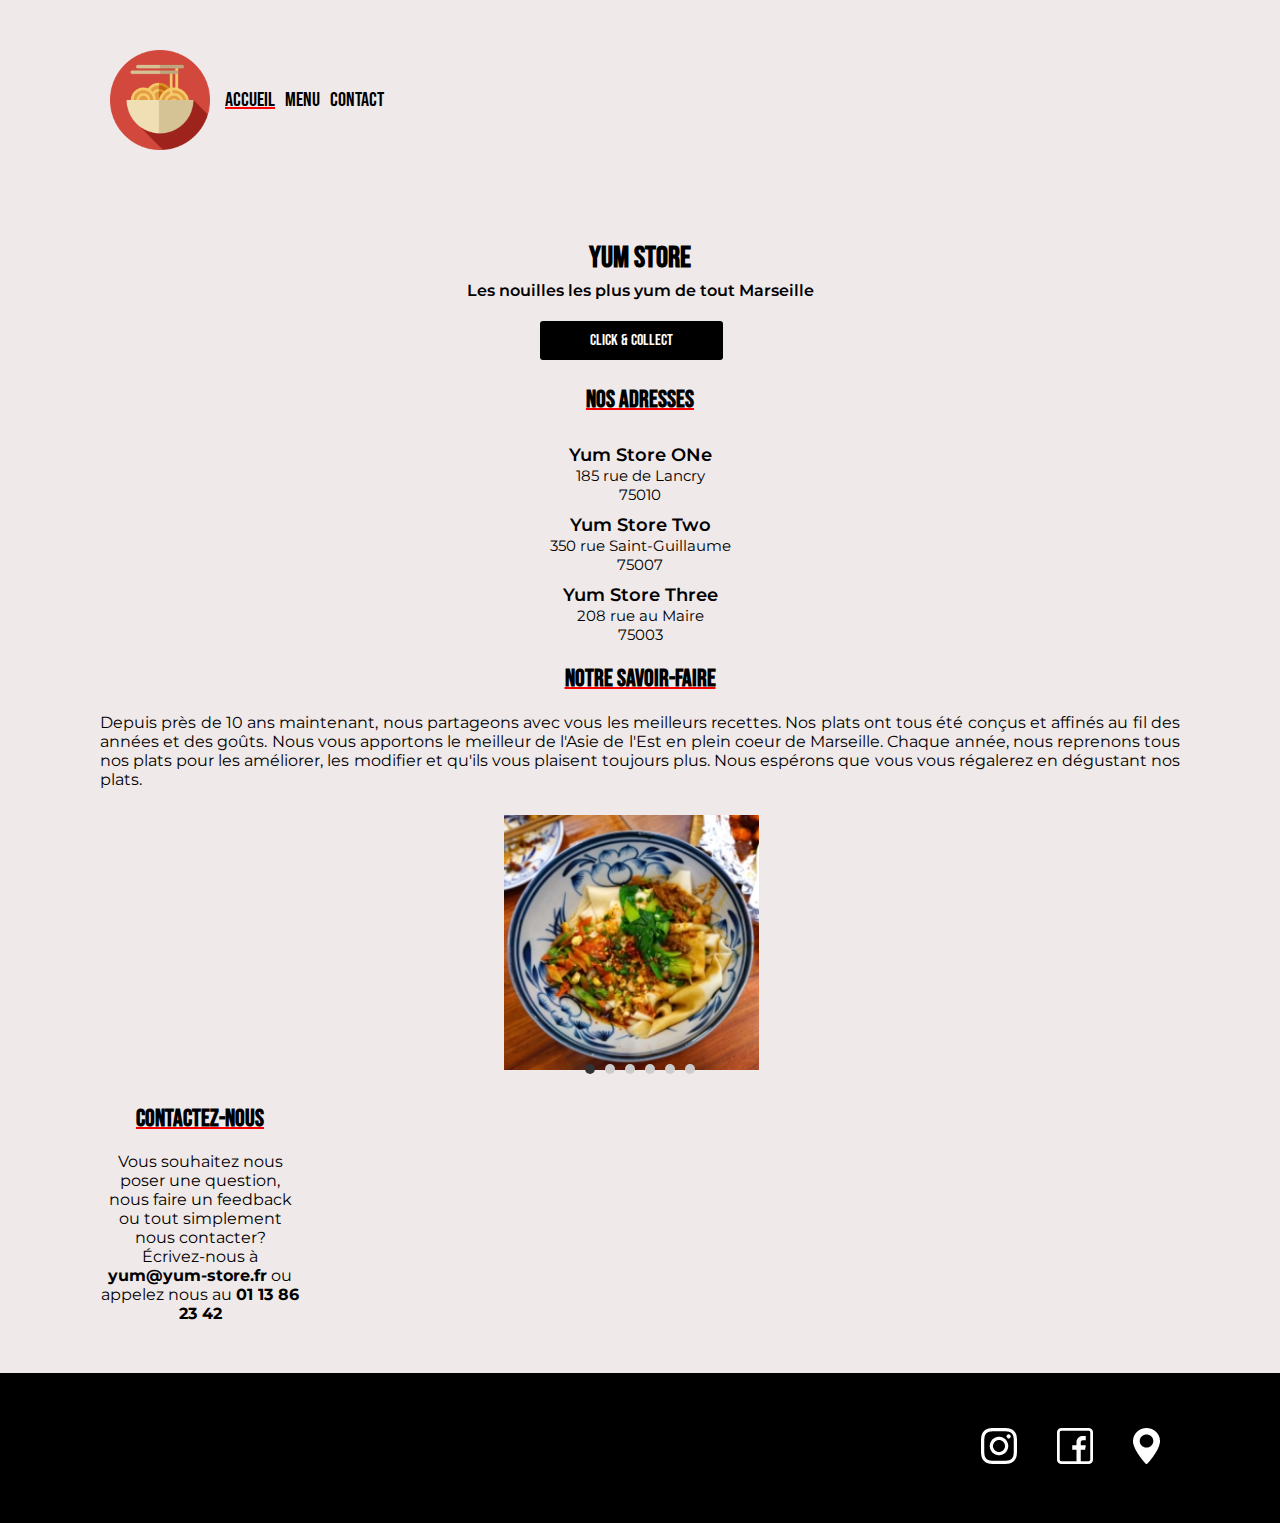
<file: index.html>
<!DOCTYPE html>
<html lang="fr">

<head>
    <meta charset="UTF-8">
    <meta name="viewport" content="width=device-width, initial-scale=1.0">
    <title>Yum-Restaurant</title>
    <link rel="stylesheet" href="yum.css">

</head>

<body class="body">
    <div class="background-Grey">
        <header class="header">
            <nav class="nav">
                <img class="imageLogoHeader" src="logo-yum-store.png" alt="logo-Yum">
                <a class="active" href="page1.html">ACCUEIL</a>
                <a class="lien" href="menu.html">MENU</a>
                <a class="lien" href="Contact.html">CONTACT</a>
            </nav>
        </header>
        <main>
            <div class="box">
                <div class="boxTexte">
                    <p class="texteTitre1">YUM STORE</p>
                    <p class="texteTitre">Les nouilles les plus yum de tout Marseille</p>
                    <div class="boxLien">
                        <a class="lien-ClickCollect" href="">Click & Collect</a>
                    </div>
                </div>
                <div class="boxLogo">
                    <img class="logoTitre" src="logo-yum-store.png" alt="logo-Yum">
                </div>
            </div>
            <div class="boxPhotoAdresses">
                <div class="boxTexteAdresse">
                    <h2 class="texteAdresse h2">NOS ADRESSES</h2>
                </div>
                <div class="boxPhoto">
                    <div class="boxPhoto-texte">
                        <img class="photo" src="facade-one.jpg" alt="Lancry">
                        <p class="titreTextePhoto">Yum Store ONe</p>
                        <p class="textePhoto">185 rue de Lancry</p>
                        <p class="textePhoto">75010</p>
                    </div>
                    <div class="boxPhoto-texte">
                        <img class="photo" src="facade-two.jpg" alt="Saint-guillaume">
                        <p class="titreTextePhoto">Yum Store Two</p>
                        <p class="textePhoto">350 rue Saint-Guillaume</p>
                        <p class="textePhoto">75007</p>
                    </div>
                    <div class="boxPhoto-texte">
                        <img class="photo" src="facade-three.jpg" alt="Maire">
                        <p class="titreTextePhoto">Yum Store Three</p>
                        <p class="textePhoto">208 rue au Maire</p>
                        <p class="textePhoto">75003</p>
                    </div>
                </div>
            </div>
            <div class="boxOrange">
                <p class="textBoxOrange">Commandez maintenant !</p>
                <div class="lienCollect">
                    <a class="lien-Collect-Click" href="">Collect & Click</a>
                </div>
            </div>
            <div class="finDePage">
                <div class="savoirFaire">
                    <h2 class="h2">NOTRE SAVOIR-FAIRE</h2>
                    <p class="texteSavoirFaire">Depuis près de 10 ans maintenant, nous partageons avec vous les
                        meilleurs recettes. Nos plats ont tous été conçus et affinés au fil des années et des goûts.
                        Nous vous apportons le meilleur de l'Asie de l'Est en plein coeur de Marseille. Chaque année,
                        nous reprenons tous nos plats pour les améliorer, les modifier et qu'ils vous plaisent toujours
                        plus. Nous espérons que vous vous régalerez en dégustant nos plats.</p>
                </div>
                <div class="titrereseausociaux">
                    <h2 class="h2 h2o">RETROUVEZ-NOUS SUR LES RÉSEAUX SOCIAUX</h2>
                </div>
                <div class="boxPhoto">
                    <div class="boxPhotoReseau">
                        <img class="image" src="biang_biang.jpg" alt="Biang Biang">
                        <img class="image" src="noodles.jpg" alt="Noodles">
                        <img class="image" src="taiwan_beer.jpg" alt="Beer">
                        <img class="image" src="chef_making_noodles.jpg" alt="Chef">
                        <img class="image" src="maneki_neko.jpg" alt="Maneki">
                        <img class="image" src="xiaolongbao.jpg" alt="Bao">
                    </div>
                    <div class="slider">
                        <input type="radio" name="slider" id="slide1" checked>
                        <input type="radio" name="slider" id="slide2">
                        <input type="radio" name="slider" id="slide3">
                        <input type="radio" name="slider" id="slide4">
                        <input type="radio" name="slider" id="slide5">
                        <input type="radio" name="slider" id="slide6">
                        <div class="slides">
                            <div class="slide">
                                <img class="image" src="biang_biang.jpg" alt="Biang Biang">
                            </div>
                            <div class="slide">
                                <img class="image" src="noodles.jpg" alt="Noodles">
                            </div>
                            <div class="slide">
                                <img class="image" src="taiwan_beer.jpg" alt="Beer">
                            </div>
                            <div class="slide">
                                <img class="image" src="chef_making_noodles.jpg" alt="Chef">
                            </div>
                            <div class="slide">
                                <img class="image" src="maneki_neko.jpg" alt="Maneki">
                            </div>
                            <div class="slide">
                                <img class="image" src="xiaolongbao.jpg" alt="Bao">
                            </div>
                        </div>
                        <div class="navigation">
                            <label for="slide1"></label>
                            <label for="slide2"></label>
                            <label for="slide3"></label>
                            <label for="slide4"></label>
                            <label for="slide5"></label>
                            <label for="slide6"></label>
                        </div>
                    </div>
                </div>
                <div class="contactez-nous">
                    <h2 class="h2">CONTACTEZ-NOUS</h2>
                    <p class="texteContact">Vous souhaitez nous poser une question, nous faire un feedback ou tout
                        simplement nous contacter?
                    </p>
                    <p class="texteContact">Écrivez-nous à <strong><a class="lienEmail"
                                href="">yum@yum-store.fr</a></strong> ou appelez nous au <strong>01 13 86 23 42</strong>
                    </p>
                </div>
            </div>
        </main>
        <footer>
            <div class="footer">
                <a class="lienLogo" href=""><img class="imageLogo" src="logo_instagram.png" alt="Instagram"></a>
                <a class="lienLogo" href=""><img class="imageLogo" src="logo_facebook.png" alt="Facebook"></a>
                <a class="lienLogo" href=""><img class="imageLogo" src="logo_maps.png" alt="Maps"></a>
            </div>
        </footer>
    </div>
</body>

</html>
</file>
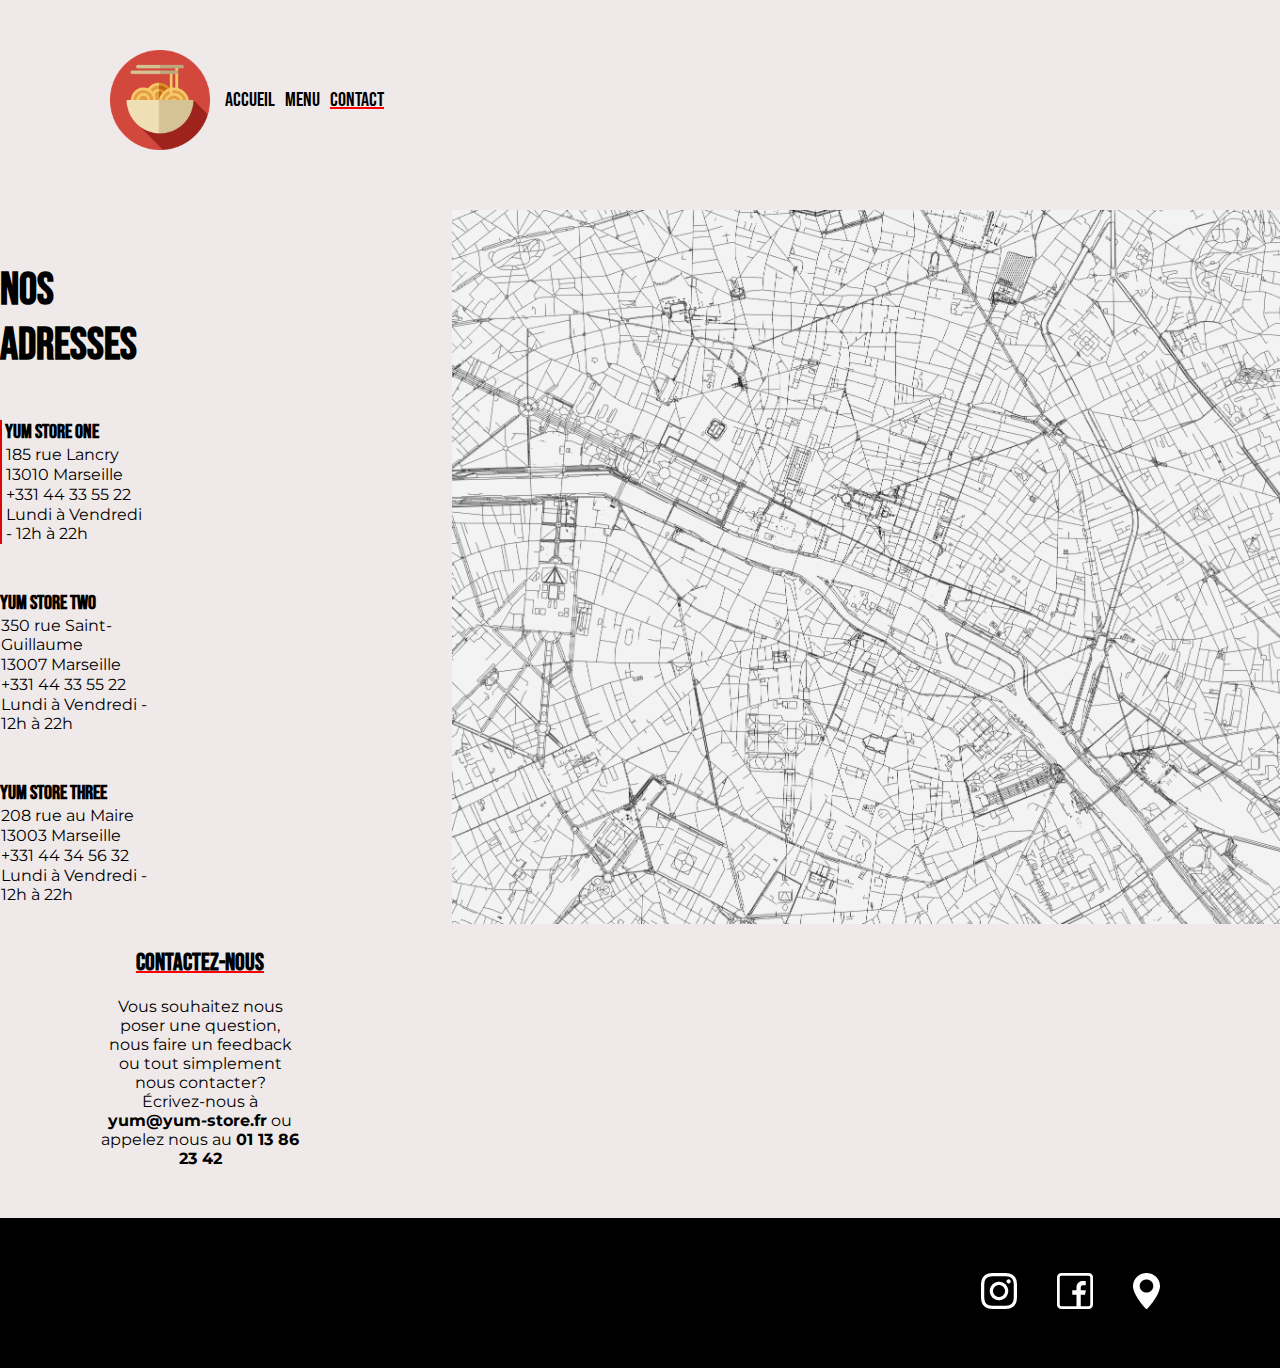
<file: Contact.html>
<!DOCTYPE html>
<html lang="fr">

<head>
    <meta charset="UTF-8">
    <meta name="viewport" content="width=device-width, initial-scale=1.0">
    <title>Yum-Restaurant</title>
    <link rel="stylesheet" href="yum.css">

</head>
<body class="body">
    <div class="background-Grey">
        <header class="header">
            <nav class="nav">
                <img class="imageLogoHeader" src="logo-yum-store.png" alt="logo-Yum">
                <a class="lien" href="page1.html">ACCUEIL</a>
                <a class="lien" href="menu.html">Menu</a>
                <a class="active" href="">CONTACT</a>
            </nav>
        </header>
        <main>
            <div class="boxOrange boxOrange3">
                <p class="textBoxOrange">Commandez maintenant !</p>
                <div class="lienCollect">
                    <a class="lien-Collect-Click" href="">Collect & Click</a>
                </div>
            </div>
            <div class="boxMap">
                <div class="boxAdresse">
                    <div class="adresseMap">
                        <h3 class="h3">NOS ADRESSES</h3>
                    </div>
                    <div class="adresseMap bordureRouge">
                        <p class="titreAdresse">Yum Store One</p>
                        <p class="texteCompo">185 rue Lancry</p>
                        <p class="texteCompo">13010 Marseille</p>
                        <p class="texteCompo">+331 44 33 55 22</p>
                        <p class="texteCompo">Lundi à Vendredi - 12h à 22h</p>
                    </div>
                    <div class="adresseMap">
                        <p class="titreAdresse">Yum Store Two</p>
                        <p class="texteCompo">350 rue Saint-Guillaume</p>
                        <p class="texteCompo">13007 Marseille</p>
                        <p class="texteCompo">+331 44 33 55 22</p>
                        <p class="texteCompo">Lundi à Vendredi - 12h à 22h</p>
                    </div>
                    <div class="adresseMap">
                        <p class="titreAdresse">Yum Store Three</p>
                        <p class="texteCompo">208 rue au Maire</p>
                        <p class="texteCompo">13003 Marseille</p>
                        <p class="texteCompo">+331 44 34 56 32</p>
                        <p class="texteCompo">Lundi à Vendredi - 12h à 22h</p>
                    </div>
                </div>
                <div class="imageBoxMap">
                    <img class="map" src="map.png" alt="Map">
                </div>
            </div>
            <div class="finDePage">
                <div class="contactez-nous">
                    <h2 class="h2">CONTACTEZ-NOUS</h2>
                    <p class="texteContact">Vous souhaitez nous poser une question, nous faire un feedback ou tout simplement nous contacter?
                    </p>
                    <p class="texteContact">Écrivez-nous à <strong><a class="lienEmail" href="">yum@yum-store.fr</a></strong> ou appelez nous au <strong>01 13 86 23 42</strong>
                    </p>
                </div>
            </div>
        </main>
        <footer>
            <div class="footer">
                <a class="lienLogo" href=""><img class="imageLogo" src="logo_instagram.png" alt="Instagram"></a>
                <a class="lienLogo" href=""><img class="imageLogo" src="logo_facebook.png" alt="Facebook"></a>
                <a class="lienLogo"  href=""><img class="imageLogo" src="logo_maps.png" alt="Maps"></a>
            </div>
        </footer>
    </div>
</body>
        
</html>
</file>
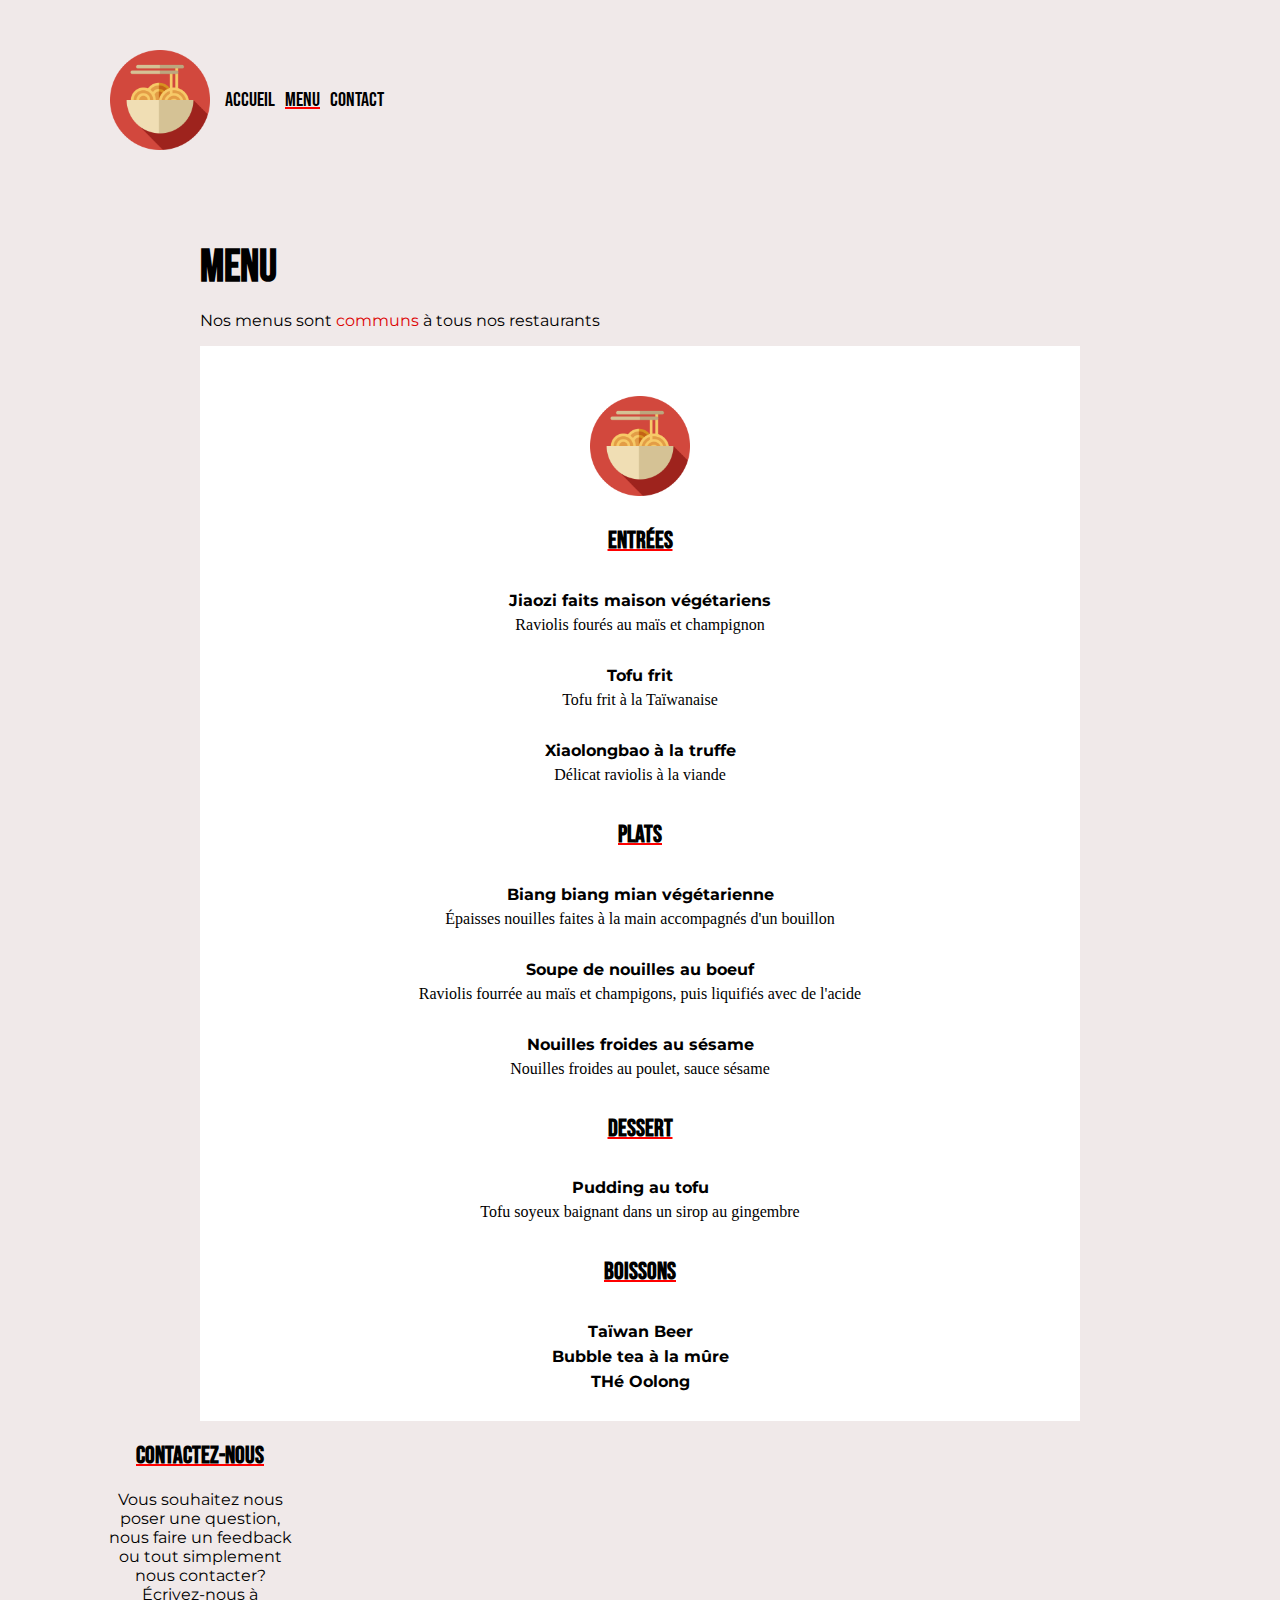
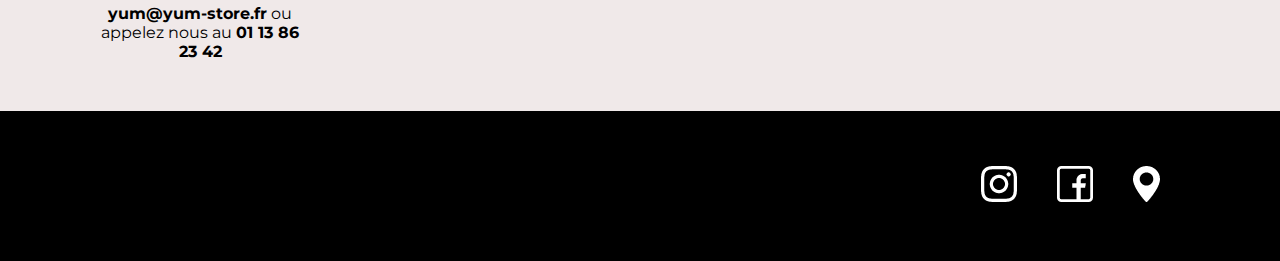
<file: menu.html>
<!DOCTYPE html>
<html lang="fr">

<head>
    <meta charset="UTF-8">
    <meta name="viewport" content="width=device-width, initial-scale=1.0">
    <title>Yum-Restaurant</title>
    <link rel="stylesheet" href="yum.css">

</head>
<body class="body">
    <div class="background-Grey">
        <header class="header">
            <nav class="nav">
                <img class="imageLogoHeader" src="logo-yum-store.png" alt="logo-Yum">
                <a class="lien" href="page1.html">ACCUEIL</a>
                <a class="active" href="menu.html">Menu</a>
                <a class="lien" href="Contact.html">CONTACT</a>
            </nav>
        </header>
        <main>
            <div class="boxOrange boxOrange2">
                <p class="textBoxOrange textBoxOrange2">Commandez maintenant !</p>
                <div class="lienCollect">
                    <a class="lien-Collect-Click lien-Collect-Click2" href="">Collect & Click</a>
                </div>
            </div>
            <div class="titreMenu">
                <h3 class="h3 h3-2">MENU</h3>
                <p class="texteMenu">Nos menus sont <span class="motRouge">communs</span> à tous nos restaurants</p>
            </div>
            <div class="menu menu2">
                <img class="imageLogoHeader" src="logo-yum-store.png" alt="logoYum">
                <h2 class="h2">ENTRÉES</h2>
                <p class="texteMenuPlat">Jiaozi faits maison végétariens</p>
                <p class="textComposition">Raviolis fourés au maïs et champignon</p>
                <p class="texteMenuPlat">Tofu frit</p>
                <p class="textComposition">Tofu frit à la Taïwanaise</p>
                <p class="texteMenuPlat">Xiaolongbao à la truffe</p>
                <p class="textComposition">Délicat raviolis à la viande</p>
                <h2 class="h2">PLATS</h2>
                <p class="texteMenuPlat">Biang biang mian végétarienne</p>
                <p class="textComposition">Épaisses nouilles faites à la main accompagnés d'un bouillon</p>
                <p class="texteMenuPlat">Soupe de nouilles au boeuf</p>
                <p class="textComposition">Raviolis fourrée au maïs et champigons, puis liquifiés avec de l'acide</p>
                <p class="texteMenuPlat">Nouilles froides au sésame</p>
                <p class="textComposition">Nouilles froides au poulet, sauce sésame</p>
                <h2 class="h2">DESSERT</h2>
                <p class="texteMenuPlat">Pudding au tofu</p>
                <p class="textComposition">Tofu soyeux baignant dans un sirop au gingembre</p>
                <h2 class="h2">BOISSONS</h2>
                <p class="texteMenuPlat">Taïwan Beer</p>
                <p class="texteMenuPlat">Bubble tea à la mûre</p>
                <p class="texteMenuPlat">THé Oolong</p>
            </div>
            <div class="finDePage">
                <div class="contactez-nous">
                    <h2 class="h2">CONTACTEZ-NOUS</h2>
                    <p class="texteContact">Vous souhaitez nous poser une question, nous faire un feedback ou tout simplement nous contacter?
                    </p>
                    <p class="texteContact">Écrivez-nous à <strong><a class="lienEmail" href="">yum@yum-store.fr</a></strong> ou appelez nous au <strong>01 13 86 23 42</strong>
                    </p>
                </div>
            </div>
        </main>
        <footer>
            <div class="footer">
                <a class="lienLogo" href=""><img class="imageLogo" src="logo_instagram.png" alt="Instagram"></a>
                <a class="lienLogo" href=""><img class="imageLogo" src="logo_facebook.png" alt="Facebook"></a>
                <a class="lienLogo"  href=""><img class="imageLogo" src="logo_maps.png" alt="Maps"></a>
            </div>
        </footer>
    </div>
</body>

</html>
</file>
<file: yum.css>
@font-face {
    font-family: Bebas;
    src: url(Bebas_Neue/BebasNeue-Regular.ttf) format('opentype');
}
@font-face {
    font-family: Mont;
    src: url(Montserrat/Montserrat/Montserrat-VariableFont_wght.ttf);
}
:root {
	--main-color-noir: black;
	--main-color-orange: rgb(185, 67, 20);
	--main-color-blanc: white;
	--main-color-gris: rgb(240, 233, 233);
    --main-color-rouge: rgb(221, 5, 5) ;

}
.body{
    margin: 0;
    padding: 0;
    display: flex;
    justify-content: center; 
    align-items: center;
}
.background-Grey{
    background-color: var(--main-color-gris);
    width: 1600px;
}
.h2{
    text-align: center;
    text-decoration: 2px underline red;
    font-family: 'bebas';
}
.h3{
    font-family: 'bebas';
    font-size: 45px;
    margin: 0;
    padding-top: 30px;
}
/*HEADER*/


.header{
    padding-bottom: 10px;
}
.nav{
    display: flex;
    align-items: center;
    align-content: center;
    padding: 40px;
    padding-left: 100px;
    
}
.imageLogoHeader{
    width: 100px;
    padding: 10px;
}
.active{
    text-decoration: 2px underline red;
    padding: 5px;
    font-family: 'bebas';
    font-size: 20px;
    color: var(--main-color-noir);
   
}
.lien{
    text-decoration: none;
    padding: 5px;
    font-family: 'bebas';
    font-size: 20px;
    color: var(--main-color-noir);
}
.lien-ClickCollect{
    font-family: 'bebas';
}
/* MAIN TITRE LOGO*/


.box{
    display: flex;
    align-items: center;
    align-content: center;
    justify-content: space-evenly;
    
}
.boxTexte{
    display: flex;
    flex-direction: column;
    text-align: left;
}
.texteTitre1{
    margin-bottom: 5px;
    font-family: 'bebas';
    font-weight: bold;
    font-size: 30px;
}
.texteTitre{
    margin-top: 0;
    font-family: 'mont';
    font-weight: 600;
}
.boxLogo{
    display: flex;
}
.logoTitre{
    width: 100%;
}
.boxLien{
    padding-top: 15px;
    
    
    
}
.lien-ClickCollect{
    background-color: var(--main-color-noir);
    color: var(--main-color-blanc);
    padding: 10px 50px;
    border-radius: 3px;
    text-decoration: none;
}

/* ADRESSES PHOTO*/

.boxPhotoAdresses{
    padding-top: 150px;
    display: flex;
    flex-direction: column;
    justify-content:center;
}
.boxPhoto{
        display:flex;
        justify-content: space-evenly;
        padding: 15px 20px;
        
    }

.boxTexteAdresse{
    display: flex;
    justify-content: center;
    padding: 15px;
}
.photo{
    padding-bottom: 5px;
}

.titreTextePhoto{
    font-family: 'mont';
    font-size: 18px;
    font-weight: 600;
    margin: 0;
}
.textePhoto{
    font-family: 'mont';
    font-size: 15px;
    margin: 0;
}
/*BOITE ORANGE*/

.boxOrange{
    display: flex;
    flex-direction: column;
    justify-content: center;
    align-items: center;
    background-color: var(--main-color-orange);
    height: 200px;
    gap: 20px;
}
.lien-Collect-Click{
    background-color: var(--main-color-noir);
    color: var(--main-color-blanc);
    padding: 10px 50px;
    border-radius: 3px;
    text-decoration: none;
    font-family: 'bebas';
}
.textBoxOrange{
    color: var(--main-color-blanc);
    display: flex;
    align-content: center;
    font-family: 'mont';
    font-weight: 500;
}

/*fin de page*/

.finDePage{
    display: flex;
    flex-direction: column;
    justify-content: center;
    
}
.texteSavoirFaire{
    text-align: justify;
    padding: 0px 100px;
    font-family: 'mont';

}
.boxPhoto{
    display: flex;
    justify-content: center;
}
.boxPhotoReseau{
    display: flex;
    flex-wrap: wrap;
    width: 700px;   
}
.image{
    width:calc(90%/3);
    height: auto;
    max-width: 100%;
    padding: 10px;   
}

.contactez-nous{
    text-align: center;
    font-family: 'mont';
    padding-bottom: 50px;
}
.texteContact{
    margin: 0;
}
.lienEmail{
    text-decoration: none;
    color: var(--main-color-noir);
}

/* FOOTER*/

.footer{
    background-color: var(--main-color-noir);
    display: flex;
    justify-content: flex-end;
    align-items: center;
    height: 150px;
    padding-right: 100px;
}
.lienLogo{
    padding: 20px;
}

/*PAGE MENU*/

.motRouge{
    color:var(--main-color-rouge);
}
.titreMenu{
    display: flex;
    flex-direction: column;
    padding-left: 200px;
}

.menu{
    background: var(--main-color-blanc);
    margin: 0px 200px;
    display: flex;
    flex-direction: column;
    align-items: center;
    padding: 40px 0px;
}
.texteMenuPlat{
    font-family: 'mont';
    font-weight: 700;
    margin-bottom: -10px;
}
.texteComposition{
    font-family: 'mont';
    font-weight: 200;
}
.texteMenu{
    font-family: 'mont';
    font-weight: 400;
}

/* PAGE 3 CONTACT*/


.boxMap{
    display: flex;
    flex-direction: row;
    justify-content: flex-end;
}
.boxAdresse{
    display: flex;
    flex-direction: column;
    justify-content: space-around;
    padding-right: 300px;
}
.texteCompo{
    margin: 1px;
    font-family: 'mont';
}
.bordureRouge{
    border-left: 2px solid var(--main-color-rouge);
    padding-left: 3px;
    margin: 0;
}
.titreAdresse{
    font-family: 'bebas';
    font-size: 20px;
    font-weight: 700;
    margin: 0;
}



/* MEDIA QUERIES*/

@media(min-width:426px) and (max-width:768px) {
    .logoTitre,.box{
        display: none;
    }
    .header{
        display: flex;
        justify-content: center;
    }
    .boxPhotoAdresses{
        padding-top: 0;
    }
    .boxPhoto{
        display: flex;
        flex-direction: column;
        align-items: center;
    }
    .photo{
        padding-top: 10px;
    }
    /*Page Menu*/
    .menu2{
        background: var(--main-color-blanc);
        margin: 0px 100px;
        display: flex;
        flex-direction: column;
        align-items: center;
        padding: 20px 20px;
    }
    .boxOrange2{
        display: flex;
        flex-direction: column;
        justify-content: center;
        align-items: center;
        background-color: var(--main-color-gris);
        height: 30px;
        padding-bottom: 50px;
        
    }
    .lien-Collect-Click2{
        background-color: var(--main-color-orange);
        color: var(--main-color-noir);
        padding: 10px 50px;
        border-radius: 3px;
        text-decoration: none;
        font-family: 'mont';
        font-weight: 900;
        
    }
    .textBoxOrange2{
        color: var(--main-color-gris);
        display: flex;
        align-content: center;
        font-family: 'mont';
        font-weight: 500;
    }
    .titreMenu h3{
        display: flex;
        padding-left: 25%;
        text-decoration: underline;
    }

    /*Page 3 Contact*/

    .boxOrange3{
        display: none;
    }
    .logoTitre{
        display: none;
    }
    .nav{
        display: flex;
        align-items: center;
    }
    .boxMap{
        display: flex;
        flex-direction: column-reverse;
        align-content: center;
    }
    .boxAdresse{
        width: 75%;
        display: flex;
        flex-direction: row;
        padding-right: 0;
        padding-left: 10%;
        padding-top: 1%;

    }
    .adresseMap{
        margin-right: 8px;
    }
    .map{
        width: 55%;
    }
    .imageBoxMap{
        display: flex;
        justify-content: center;
    }


    
}
@media(max-width:425px){
    .header{
        display: flex;
        justify-content: center;
         
    }
    .nav{
        display: flex;
        flex-direction: column;
        padding-right: 95px;
        padding: 0;
        
    }
    
    }
    .boxOrange{
        display: none;
    }
    .boxPhotoReseau {
        display: none; /* Masquer la galerie d'images normale */
    }
    .boxLogo{
        display: none;
    }
    .boxTexte{
        display: flex;
        align-items: center;
        width: 32%;
    }
    .boxLien{
        width: 200px;
    }
    .texteTitre{
        display: flex;
        flex-wrap: wrap;
        text-align: center;
    }
    .boxPhotoAdresses{
        padding-top: 0;
    }
    .boxTexteAdresse{
        padding: 15px 15px 0px 15px;
    }
    .boxPhoto{
        display: flex;
        flex-direction: column;
        align-items: center;
        padding: 0;
    }
    .boxPhoto-texte{
        padding-top: 10px;
        display: flex;
        flex-direction: column;
        align-items: center;
    }
    .photo{
        display: none;
    }
    .h2o{
        display: none;
    }
    .contactez-nous{
        width: 200px;
        margin-left: 100px;
    }
    .slider {
        display: block; /* Afficher le slider */
        
    }
    .slider {
        position: relative;
        width: 100%;
        max-width: 425px;
        overflow: hidden;
    }
    
    /* Slides container */
    .slides {
        display: flex;
        transition: transform 0.5s ease-in-out;
        width: 600%; /* 100% per slide x number of slides */
        align-items: center;
        align-content: center;
    }
    
    /* Single slide */
    .slide {
        min-width: 100%; /* Each slide takes full width */
        transition: 0.5s;
        
    }
    
    /* Images inside the slides */
    .image {
        width: 10%;
        height: auto;
        padding-left: 3%;
    }
    
    /* Navigation (radio buttons) */
    input[type="radio"] {
        display: none; /* Hide radio buttons */
    }
    
    /* Navigation dots */
    .navigation {
        position: absolute;
        bottom: 10px;
        left: 50%;
        transform: translateX(-50%);
        display: flex;
        gap: 10px;
    }
    
    .navigation label {
        width: 10px;
        height: 10px;
        border-radius: 50%;
        background: #ccc;
        cursor: pointer;
    }
    
    input#slide1:checked ~ .slides {
        transform: translateX(0%);
    }
    
    input#slide2:checked ~ .slides {
        transform: translateX(-100%);
    }
    
    input#slide3:checked ~ .slides {
        transform: translateX(-200%);
    }
    
    input#slide4:checked ~ .slides {
        transform: translateX(-300%);
    }
    
    input#slide5:checked ~ .slides {
        transform: translateX(-400%);
    }
    
    input#slide6:checked ~ .slides {
        transform: translateX(-500%);
    }
    
    input#slide1:checked ~ .navigation label:nth-child(1),
    input#slide2:checked ~ .navigation label:nth-child(2),
    input#slide3:checked ~ .navigation label:nth-child(3),
    input#slide4:checked ~ .navigation label:nth-child(4),
    input#slide5:checked ~ .navigation label:nth-child(5),
    input#slide6:checked ~ .navigation label:nth-child(6) {
        background: #333;
    }
}



@media (min-width:426px){
    .slider{
        display: none;
    }
}
</file>
